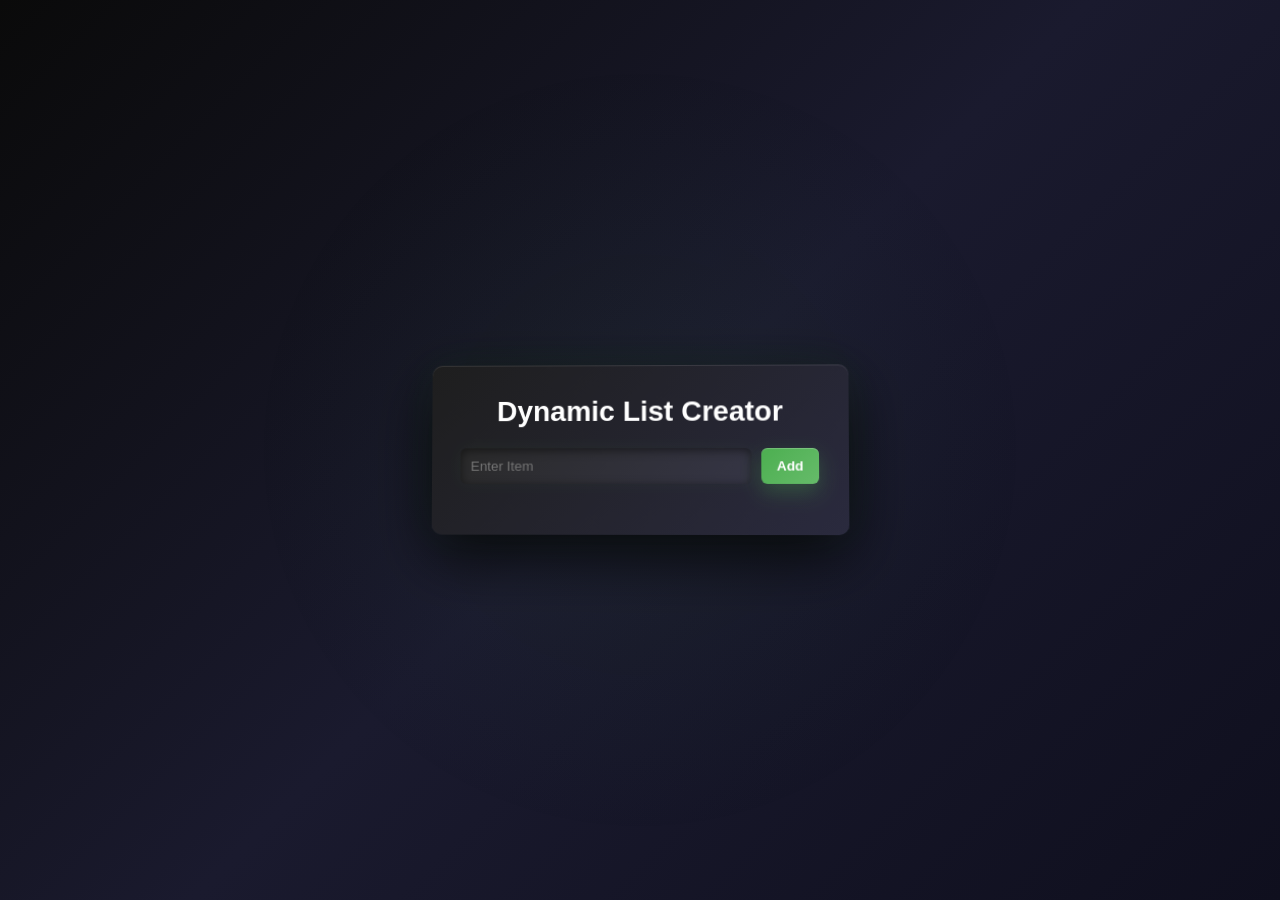
<file: 02_dynamic_list_creator3D/index.html>
<!DOCTYPE html>
<html lang="en">
<head>
    <meta charset="UTF-8">
    <meta name="viewport" content="width=device-width, initial-scale=1.0">
    <title>Dynamic List Creator</title>
    <link rel="stylesheet" href="style.css">
</head>
<body>
    <div class="container">
        <h1>Dynamic List Creator</h1>
        <div class="input-box">
            <input type="text" id="itemInput" placeholder="Enter Item">
            <button id="addBtn">Add</button>
        </div>
        <ul id="list"></ul>

    </div>

    
    <script src="main.js"></script>
</body>
</html>
</file>
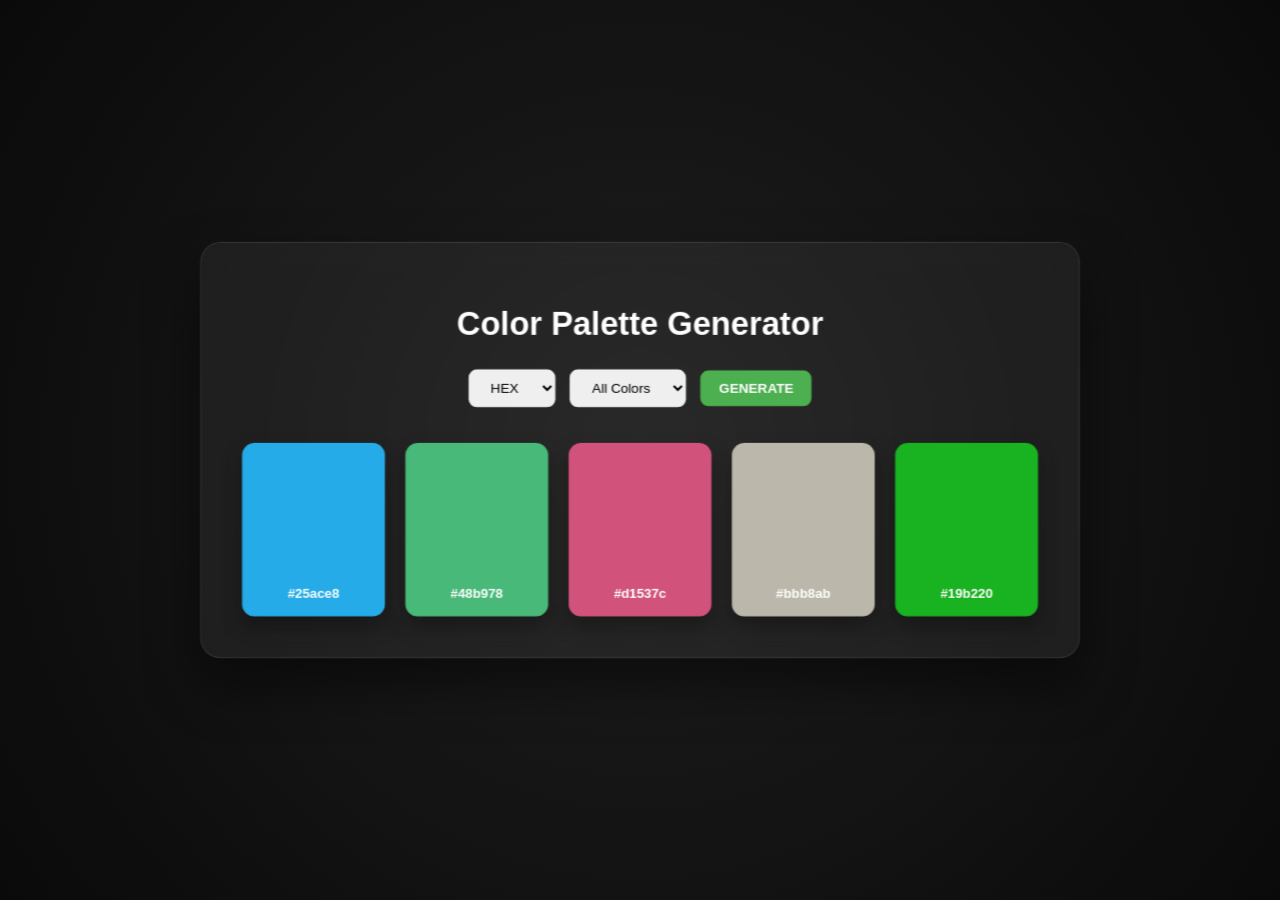
<file: 03_color_palette_generator/index.html>
<!DOCTYPE html>
<html lang="en">
<head>
    <meta charset="UTF-8">
    <meta name="viewport" content="width=device-width, initial-scale=1.0">
    <title>Color Palette Generator</title>
    <link rel="stylesheet" href="style.css">
</head>
<body>
    <div class="container">
        <h1>Color Palette Generator</h1>
      
        <div class="controls">
                <select id="format">
                    <option value="hex">HEX</option>
                    <option value="rgb">RGB</option>
                </select>

                   <select id="tone">
                    <option value="all">All Colors</option>
                    <option value="light">Light</option>
                    <option value="dark">Dark</option>
                </select>

                <button id="generateBtn">Generate</button>
        </div>

        <div id="palette" class="palette"></div>
    </div>

    
    <script src="main.js"></script>
</body>
</html>
</file>
<file: 02_dynamic_list_creator3D/style.css>
@keyframes slideInDown {
    0% {
        opacity:0;
        transform:translateY(-30px) rotateX(90deg) translateZ(0);
    }
    100% {
        opacity:1;
        transform:translateY(0) rotateX(0deg) translateZ(5px);
    }
}

@keyframes bounce3d {
    0%, 100% {
        transform:translateZ(5px) scale(1);
    }
    25% {
        transform:translateZ(20px) scale(1.05);
    }
    50% {
        transform:translateZ(10px) scale(1);
    }
    75% {
        transform:translateZ(15px) scale(1.02);
    }
}

@keyframes glowPulse {
    0%, 100% {
        box-shadow:0 0 20px rgba(76, 175, 80, 0.3),
                   inset 0 1px 0 rgba(255,255,255,0.1);
    }
    50% {
        box-shadow:0 0 40px rgba(76, 175, 80, 0.6),
                   inset 0 1px 0 rgba(255,255,255,0.2);
    }
}

@keyframes rotateCard {
    0% {
        transform:translateZ(5px) rotateX(0deg) rotateY(0deg);
    }
    50% {
        transform:translateZ(10px) rotateX(-10deg) rotateY(10deg);
    }
    100% {
        transform:translateZ(5px) rotateX(0deg) rotateY(0deg);
    }
}


body{
    margin:0;
    height:100vh;
    display:flex;
    justify-content:center;
    align-items:center;
    background:linear-gradient(135deg, #0a0a0a 0%, #1a1a2e 50%, #0f0f1e 100%);
    font-family:Arial, Helvetica, sans-serif;
    color:white;
    perspective:1200px;
    position:relative;
    overflow:hidden;
}

body::before {
    content:'';
    position:absolute;
    top:0;
    left:0;
    right:0;
    bottom:0;
    background:radial-gradient(circle at 50% 50%, rgba(76, 175, 80, 0.05) 0%, transparent 50%);
    pointer-events:none;
}

.container{
    background:linear-gradient(135deg, #1e1e1e 0%, #2a2a3e 100%);
    padding:30px;
    border-radius:10px;
    width:350px;
    text-align:center;
    box-shadow:0 20px 60px rgba(0,0,0,0.8), 
               inset 0 1px 0 rgba(255,255,255,0.1),
               0 0 40px rgba(76, 175, 80, 0.1);
    transform:rotateX(2deg) rotateY(-2deg) translateZ(20px);
    transition:transform 0.6s cubic-bezier(0.23, 1, 0.320, 1);
    animation:float 4s ease-in-out infinite;
    z-index:10;
    position:relative;
}

.container h1 {
    margin:0 0 20px 0;
    font-size:28px;
    animation:slideInDown 0.8s ease-out;
}

.container:hover{
    transform:rotateX(0deg) rotateY(0deg) translateZ(30px);
    box-shadow:0 30px 80px rgba(0,0,0,0.9),
               inset 0 1px 0 rgba(255,255,255,0.2),
               0 0 60px rgba(76, 175, 80, 0.2);
    animation:none;
}

.input-box{
    display:flex;
    gap:10px;
    margin-top:20px;
    perspective:1000px;
    animation:slideInDown 0.8s ease-out 0.2s both;
}

input{
    flex:1;
    padding:10px;
    border:none;
    border-radius:6px;
    outline:none;
    background:linear-gradient(135deg, #2a2a2a 0%, #353545 100%);
    color:white;
    box-shadow:inset 0 2px 10px rgba(0,0,0,0.5),
               0 0 15px rgba(76, 175, 80, 0.05);
    transition:all 0.3s ease;
    transform:translateZ(10px);
}

input:focus{
    box-shadow:inset 0 2px 10px rgba(0,0,0,0.5),
               0 0 25px rgba(76, 175, 80, 0.3);
    transform:translateZ(15px) scale(1.02);
    animation:glowPulse 2s ease-in-out infinite;
}

button{
    padding:10px 15px;
    border:none;
    border-radius:6px;
    background:linear-gradient(135deg, #4caf50 0%, #66bb6a 100%);
    color:white;
    cursor:pointer;
    box-shadow:0 8px 20px rgba(76, 175, 80, 0.3),
               inset 0 1px 0 rgba(255,255,255,0.2);
    transition:all 0.3s cubic-bezier(0.34, 1.56, 0.64, 1);
    transform:translateZ(5px);
    font-weight:bold;
}

button:hover{
    background:linear-gradient(135deg, #66bb6a 0%, #81c784 100%);
    transform:translateZ(15px) scale(1.05);
    box-shadow:0 15px 40px rgba(76, 175, 80, 0.5),
               inset 0 1px 0 rgba(255,255,255,0.3);
}

button:active{
    transform:translateZ(8px) scale(0.98);
    animation:bounce3d 0.4s ease-out;
}

ul{
    list-style:none;
    padding:0;
    margin-top:20px;
    perspective:1000px;
}

li{
    display:flex;
    justify-content:space-between;
    align-items:center;
    background:linear-gradient(135deg, #2a2a2a 0%, #353545 100%);
    padding:10px;
    border-radius:6px;
    margin-top:10px;
    box-shadow:0 5px 15px rgba(0,0,0,0.4),
               inset 0 1px 0 rgba(255,255,255,0.05);
    transition:all 0.4s cubic-bezier(0.23, 1, 0.32, 1);
    transform:translateZ(5px) rotateX(0deg);
    border-left:4px solid transparent;
    border-image:linear-gradient(135deg, #4caf50, #66bb6a) 1;
    animation:scaleInBounce 0.6s cubic-bezier(0.34, 1.56, 0.64, 1);
}

li:nth-child(2) {
    animation-delay:0.1s;
}

li:nth-child(3) {
    animation-delay:0.2s;
}

li:nth-child(4) {
    animation-delay:0.3s;
}

li:nth-child(5) {
    animation-delay:0.4s;
}

li:hover{
    transform:translateZ(15px) rotateX(deg) rotateY() scale(1.02);
    box-shadow:0 15px 35px rgba(0,0,0,0.6),
               inset 0 1px 0 rgba(255,255,255,0.1),
               0 0 20px rgba(76, 175, 80, 0.2);
    background:linear-gradient(135deg, #333333 0%, #3a3a4a 100%);
    /* animation:rotateCard 2s ease-in-out infinite; */
}

.delete{
    background:linear-gradient(135deg, #e53935 0%, #ef5350 100%);
    border:none;
    color:white;
    padding:5px 10px;
    border-radius:4px;
    cursor:pointer;
    box-shadow:0 4px 12px rgba(229, 57, 53, 0.3);
    transition:all 0.3s cubic-bezier(0.34, 1.56, 0.64, 1);
    transform:translateZ(3px);
    font-weight:bold;
}

.delete:hover{
    background:linear-gradient(135deg, #ef5350 0%, #f44336 100%);
    transform:translateZ(10px) scale(1.1);
    box-shadow:0 8px 20px rgba(229, 57, 53, 0.5);
}

.delete:active{
    transform:translateZ(2px) scale(0.95);
    animation:bounce3d 0.3s ease-out;
}
</file>
<file: 03_color_palette_generator/style.css>
@keyframes slideInDown {
    0% {
        opacity:0;
        transform:translateY(-30px) rotateX(0deg) translateZ(0);
    }
    100% {
        opacity:1;
        transform:translateY(0) rotateX(0deg) translateZ(5px);
    }
}
@keyframes glowPulse {
    0%, 100% {
        box-shadow:0 0 20px rgba(76, 175, 80, 0.3),
                   inset 0 1px 0 rgba(255,255,255,0.1);
    }
    50% {
        box-shadow:0 0 40px rgba(5, 226, 12, 0.947),
                   inset 0 1px 0 rgba(255,255,255,0.2);
    }
}
body {
  margin: 0;
  height: 100vh;
  display: flex;
  justify-content: center;
  align-items: center;
  background: radial-gradient(circle at center, #1e1e1e, #0a0a0a); 
  color: white;
  font-family: 'Segoe UI', sans-serif;
  perspective: 1000px; 
  
}

.container {
  text-align: center;
  padding: 40px;
  background: rgba(255, 255, 255, 0.05);
  border-radius: 20px;
  backdrop-filter: blur(10px);
  border: 1px solid rgba(255, 255, 255, 0.1);
  box-shadow: 0 25px 50px rgba(0, 0, 0, 0.5);
    transform: translateZ(20px);
    transition:transform 0.6s cubic-bezier(0.23, 1, 0.320, 1);
    animation:float 4s ease-in-out infinite;
    
}

.controls {
  margin-bottom: 30px;
}

select, button {
  padding: 10px 18px;
  margin: 5px;
  border: none;
  border-radius: 8px;
  transition: all 0.3s ease;
    
}

button {
  background: #4caf50;
  color: white;
  cursor: pointer;
  font-weight: bold;
  text-transform: uppercase;
}

button:hover {
  transform: translateY(-2px);
  box-shadow: 0 6px 0px #2e7d32;
}

button:active {
  transform: translateY(2px);
  box-shadow: 0 0px 0px #2e7d32;
}

.palette {
  display: flex;
  gap: 20px;
}

.color {
  width: 110px;
  height: 140px;
  border-radius: 12px;
  display: flex;
  justify-content: center;
  align-items: end;
  padding: 15px;
  font-weight: bold;
  transition: transform 0.6s cubic-bezier(0.23, 1, 0.32, 1), box-shadow 0.6s;
  transform-style: preserve-3d;
  box-shadow: 0 10px 20px rgba(0,0,0,0.3);
  cursor: pointer;
  font-size: 13px;
}

.color:hover {
  transform: translateZ(30px);
  box-shadow: -15px 20px 30px rgba(0,0,0,0.5);
}


@keyframes float {
  0% { transform: translateY(0px); }
  50% { transform: translateY(-10px); }
  100% { transform: translateY(0px); }
}

.color {
  animation: float 4s ease-in-out infinite;
}


.color:nth-child(2) { animation-delay: 0.5s; }
.color:nth-child(3) { animation-delay: 1s; }
.color:nth-child(4) { animation-delay: 1.3s;}
</file>
